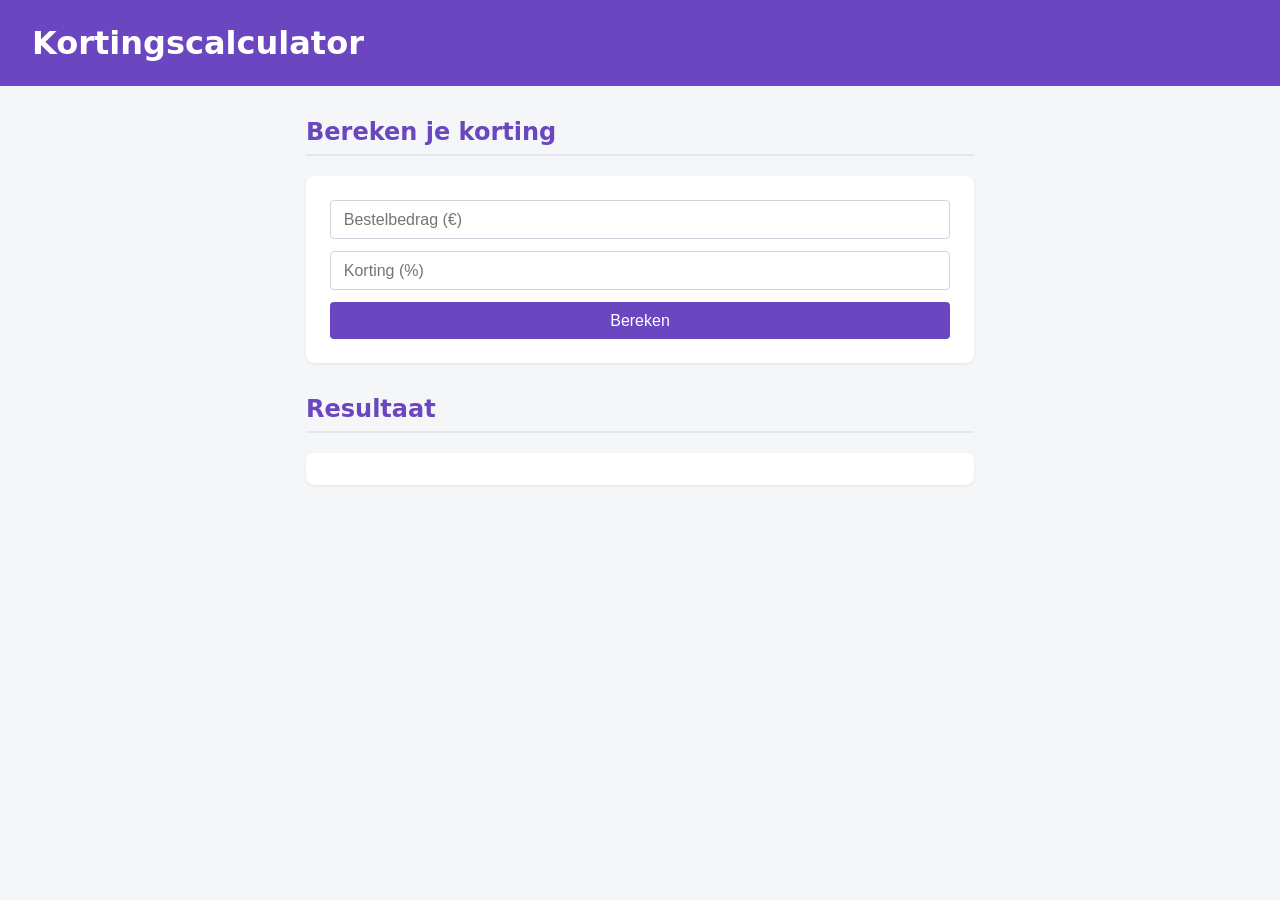
<file: week-02-herhaling/eindopdracht/index.html>
<!DOCTYPE html>
<html lang="nl">
<head>
  <meta charset="UTF-8">
  <meta name="viewport" content="width=device-width, initial-scale=1.0">
  <title>Kortingscalculator</title>
  <link rel="stylesheet" href="style.css">
</head>
<body>
  <header>
    <h1>Kortingscalculator</h1>
  </header>
  <main>
    <section class="form">
      <h2>Bereken je korting</h2>
      <form id="discount-form">
        <input type="number" id="amount" placeholder="Bestelbedrag (€)">
        <input type="number" id="discount" placeholder="Korting (%)">
        <button type="submit" id="submit">Bereken</button>
      </form>
    </section>
    <section>
      <h2>Resultaat</h2>
      <p id="result"></p>
    </section>
  </main>
  <script src="script.js"></script>
</body>
</html>
</file>
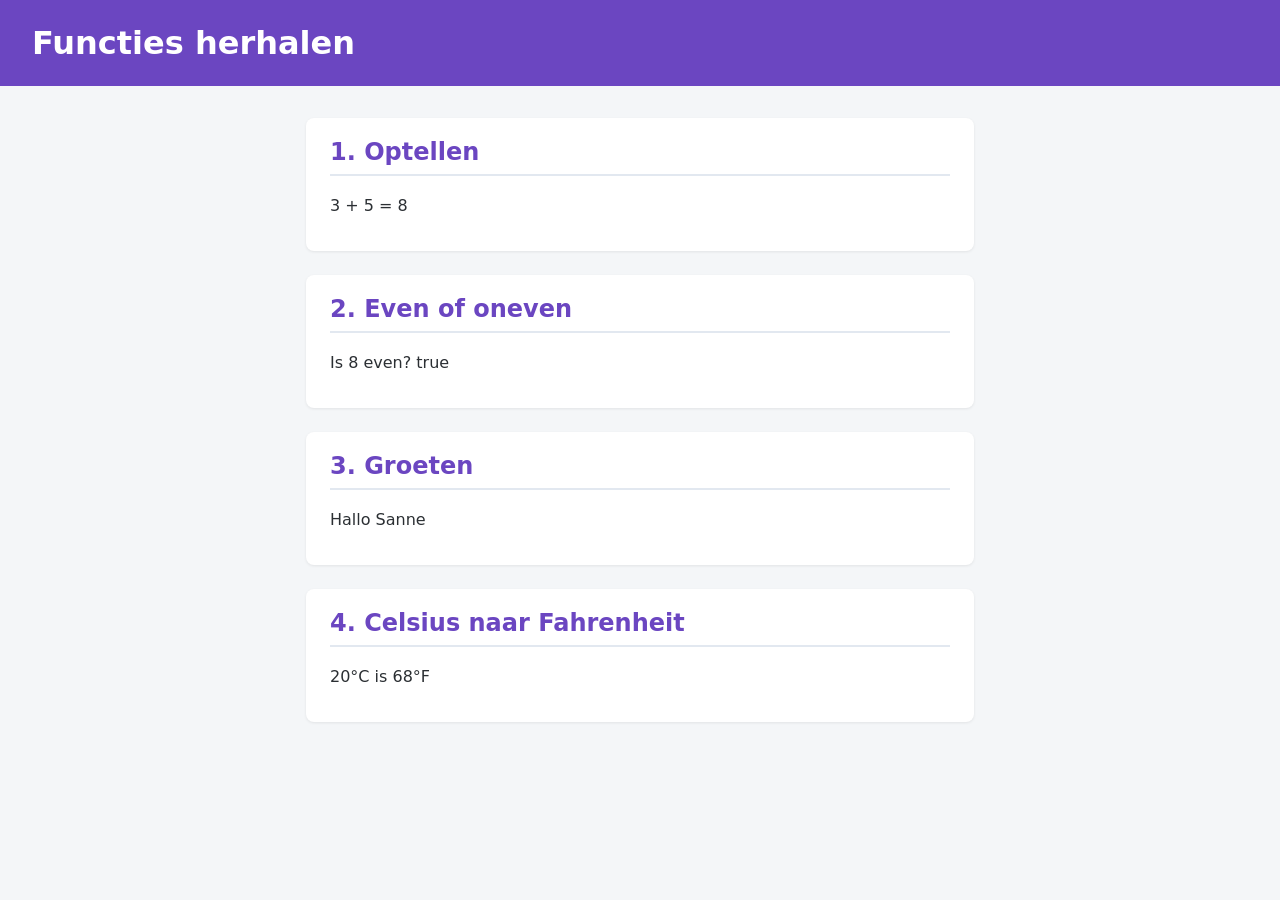
<file: week-02-herhaling/oefening-1/index.html>
<!DOCTYPE html>
<html lang="nl">
<head>
  <meta charset="UTF-8">
  <meta name="viewport" content="width=device-width, initial-scale=1.0">
  <title>Week 2 — Oefening 1: Functies</title>
  <link rel="stylesheet" href="style.css">
</head>
<body>

  <header>
    <h1>Functies herhalen</h1>
  </header>

  <main>

    <section>
      <h2>1. Optellen</h2>
      <p id="result-optellen"></p>
    </section>

    <section>
      <h2>2. Even of oneven</h2>
      <p id="result-even"></p>
    </section>

    <section>
      <h2>3. Groeten</h2>
      <p id="result-groet"></p>
    </section>

    <section>
      <h2>4. Celsius naar Fahrenheit</h2>
      <p id="result-temp"></p>
    </section>

  </main>

  <script src="script.js"></script>
</body>
</html>
</file>
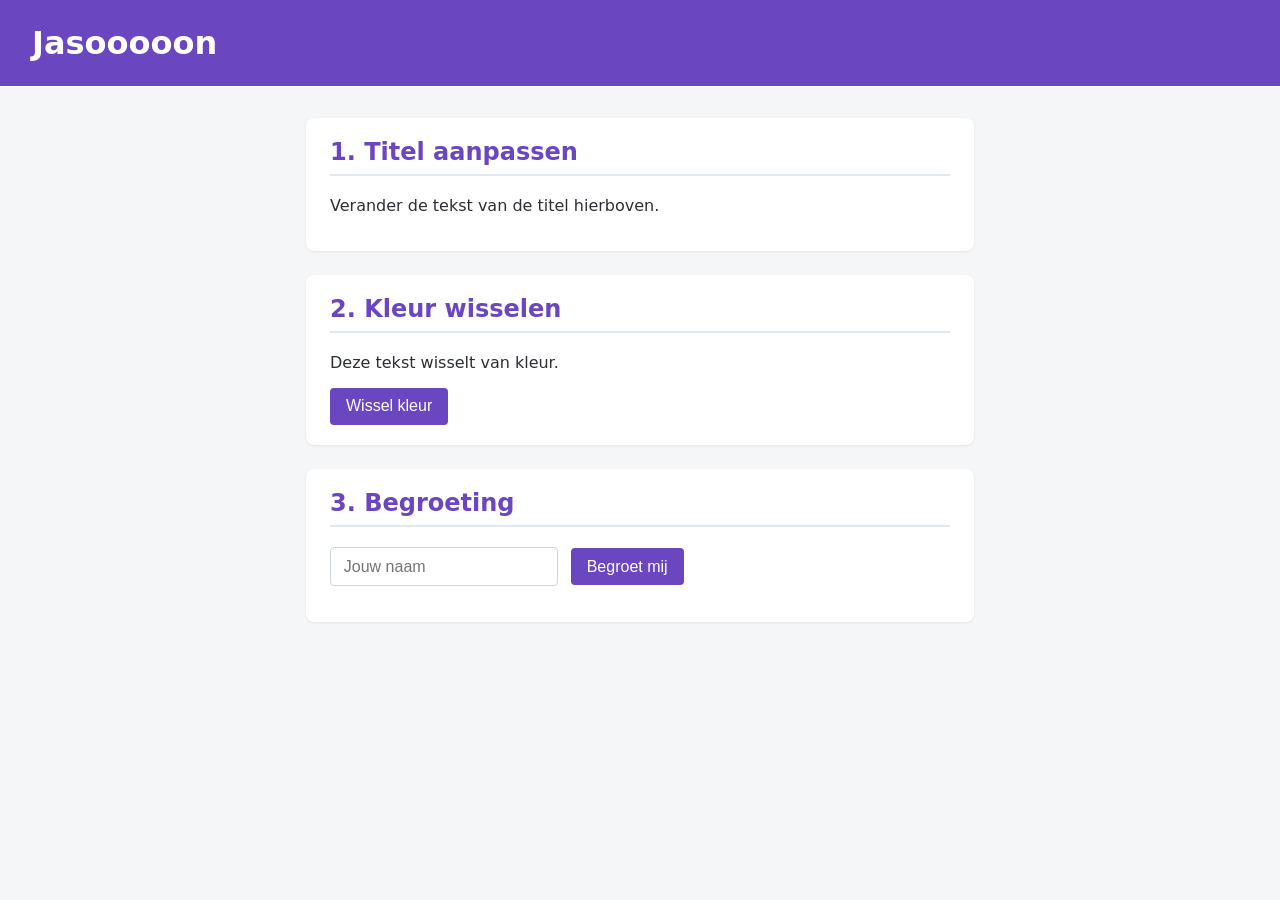
<file: week-02-herhaling/oefening-2/index.html>
<!DOCTYPE html>
<html lang="nl">
<head>
  <meta charset="UTF-8">
  <meta name="viewport" content="width=device-width, initial-scale=1.0">
  <title>Week 2 — Oefening 2: DOM-manipulatie</title>
  <link rel="stylesheet" href="style.css">
</head>
<body>

  <header>
    <h1 id="title">Basis DOM-manipulatie</h1>
  </header>

  <main>

    <section>
      <h2>1. Titel aanpassen</h2>
      <p>Verander de tekst van de titel hierboven.</p>
    </section>

    <section>
      <h2>2. Kleur wisselen</h2>
      <p id="message">Deze tekst wisselt van kleur.</p>
      <button id="toggle-btn">Wissel kleur</button>
    </section>

    <section>
      <h2>3. Begroeting</h2>
      <input type="text" id="name-input" placeholder="Jouw naam">
      <button id="greet-btn">Begroet mij</button>
      <p id="greeting"></p>
    </section>

  </main>

  <script src="script.js"></script>
</body>
</html>
</file>
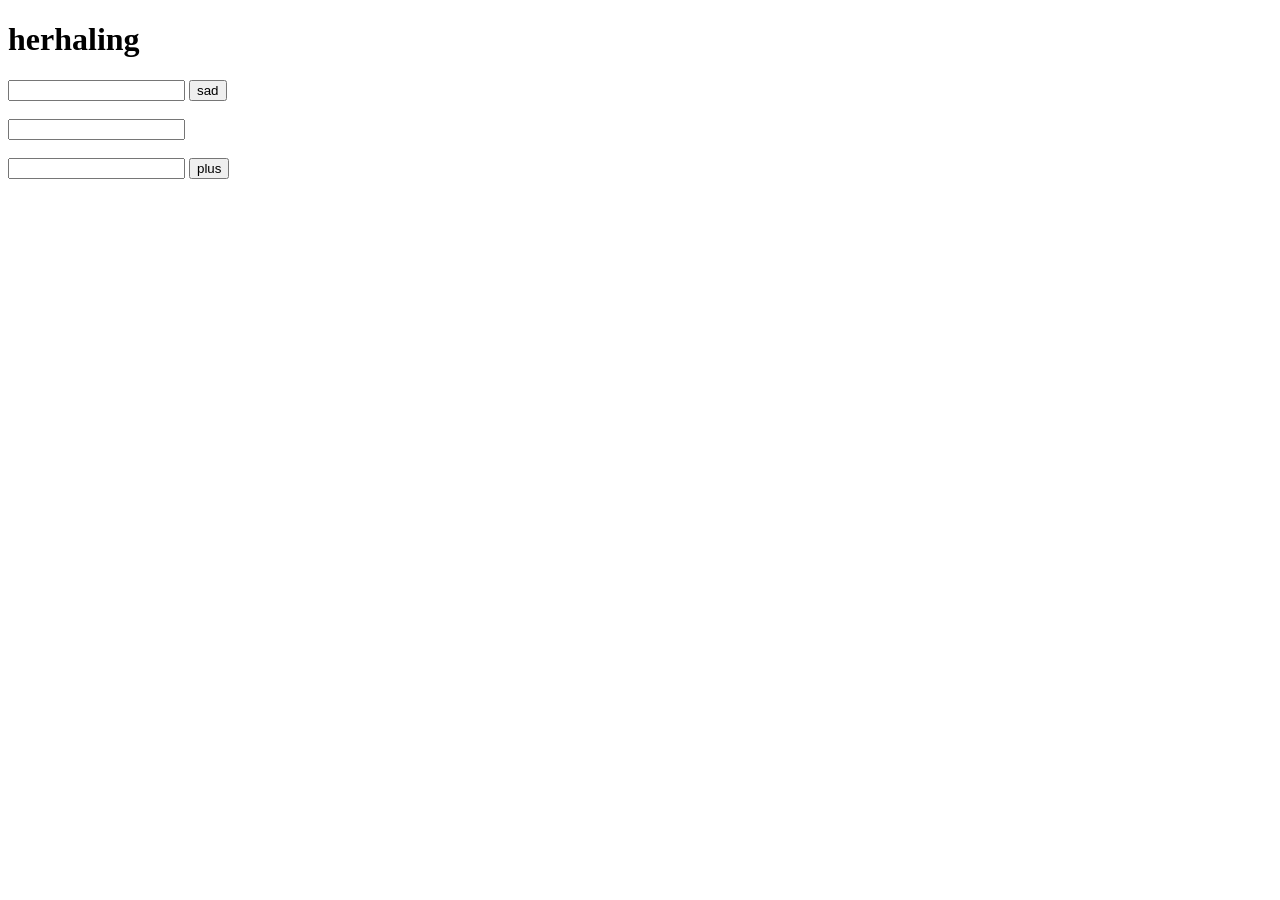
<file: week-02-herhaling/recap/index.html>
<!DOCTYPE html>
<html lang="nl">
<head>
  <meta charset="UTF-8">
  <meta name="viewport" content="width=device-width, initial-scale=1.0">
  <title>Week 2 — Oefening 2: DOM-manipulatie</title>
</head>
<body>
<h1>herhaling</h1>
 
 <p id="output"></p>
 <input type="text" id="input">
 <button id="button">sad</button> <br> <br>
 <input type="text" id="input2">
 <br> <br>
 <input type="text" id="input3">
 <button id="button plus">plus</button> 


<script src="script.js"></script>
</body>
</html>
</file>
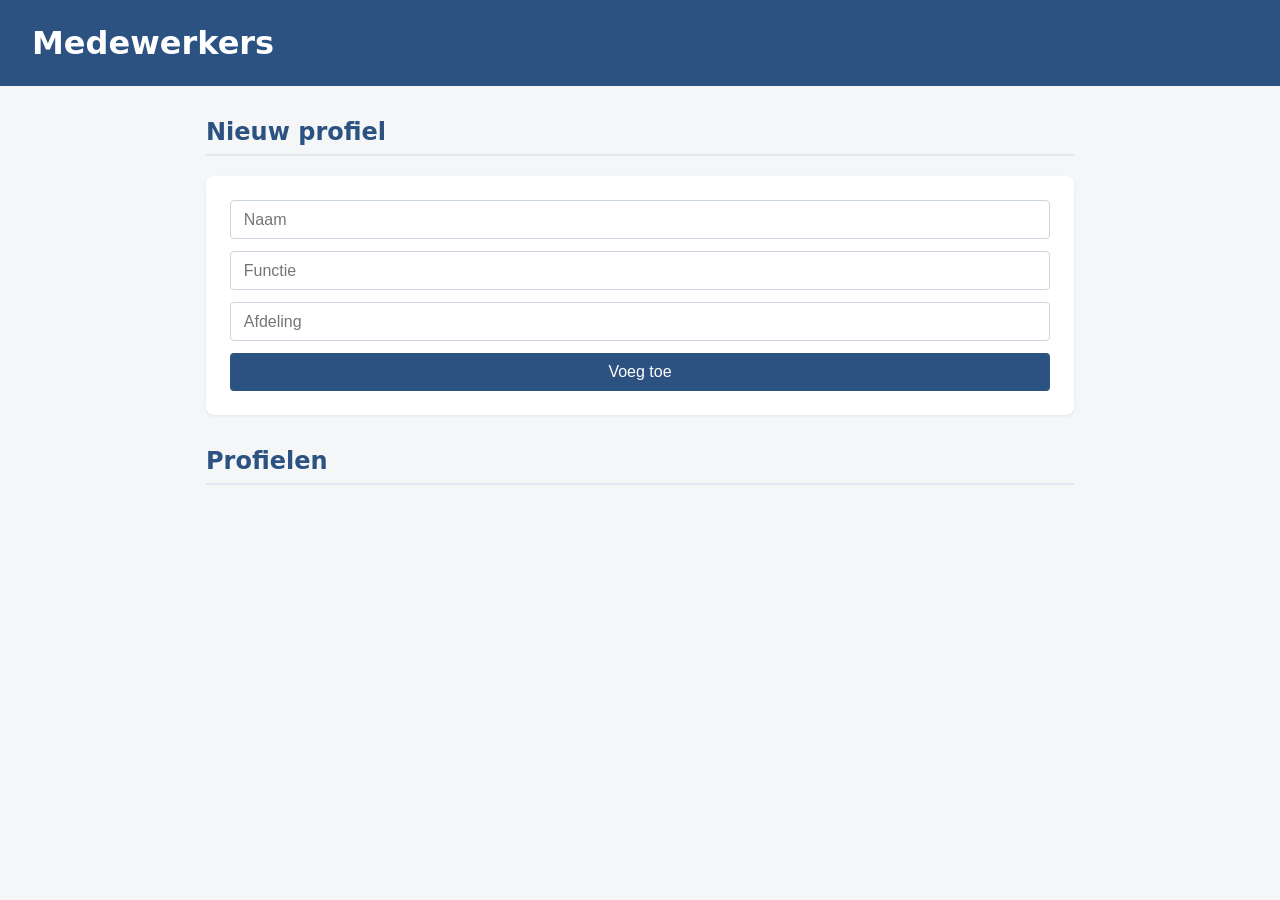
<file: week-03-moderne-syntax/eindopdracht/index.html>
<!DOCTYPE html>
<html lang="nl">
<head>
  <meta charset="UTF-8">
  <meta name="viewport" content="width=device-width, initial-scale=1.0">
  <title>Medewerker-profielpagina</title>
  <link rel="stylesheet" href="style.css">
</head>
<body>
  <header>
    <h1>Medewerkers</h1>
  </header>
  <main>
    <section class="form">
      <h2>Nieuw profiel</h2>
      <form id="profile-form">
        <input type="text" id="name" placeholder="Naam">
        <input type="text" id="role" placeholder="Functie">
        <input type="text" id="department" placeholder="Afdeling">
        <button type="submit">Voeg toe</button>
      </form>
    </section>
    <section class="profiles">
      <h2>Profielen</h2>
      <div id="profiles-list"></div>
    </section>
  </main>
  <script src="script.js"></script>
</body>
</html>
</file>
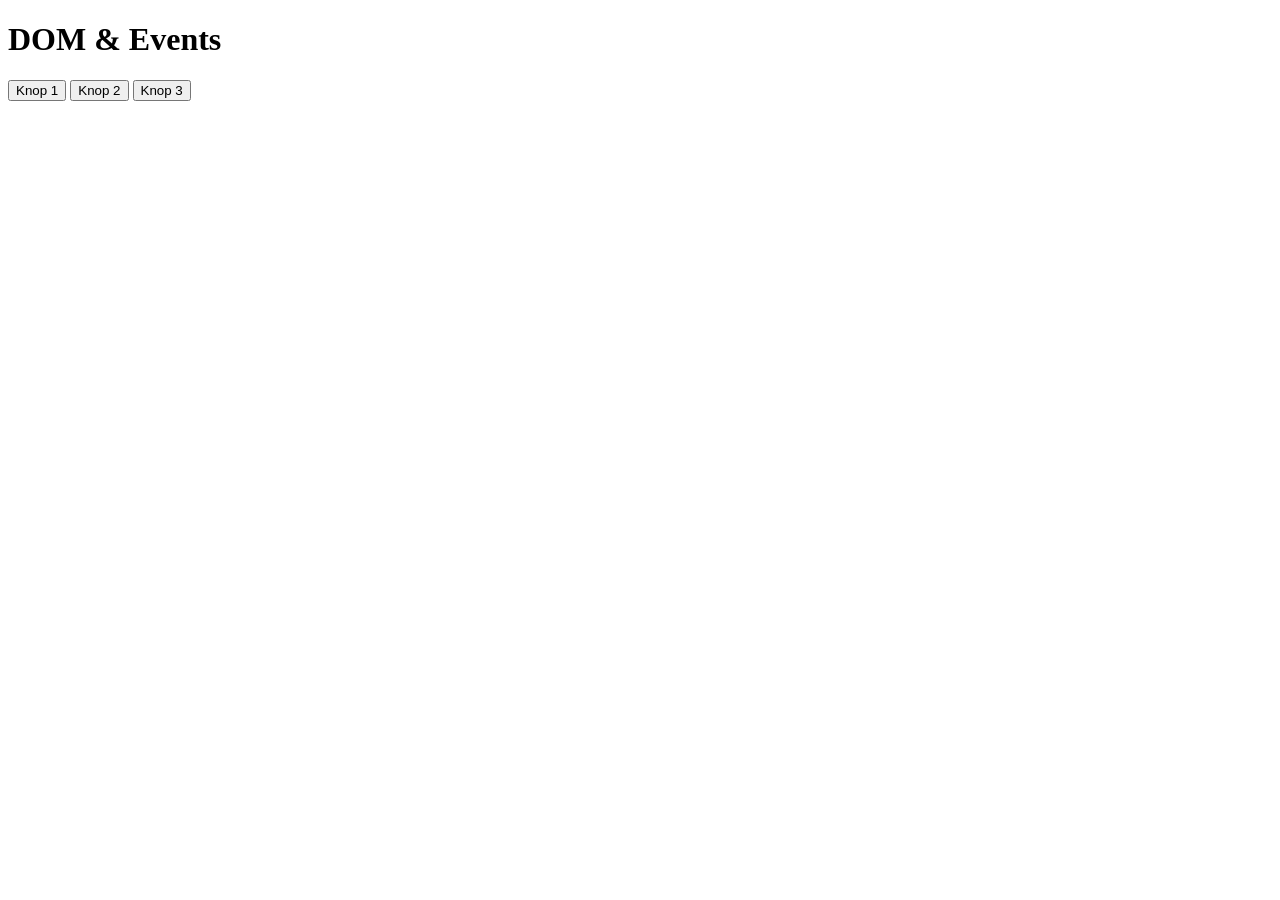
<file: week-03-moderne-syntax/oefening-2/index.html>
<!DOCTYPE html>
<html lang="nl">
<head>
  <meta charset="UTF-8">
  <meta name="viewport" content="width=device-width, initial-scale=1.0">
  <title>Oefening 2 — DOM aanpassen met events</title>
  <link rel="stylesheet" href="style.css">
</head>
<body>
  <header>
    <h1>DOM & Events</h1>
  </header>
  <main>
    <button id="btn-1">Knop 1</button>
    <button id="btn-2">Knop 2</button>
    <button id="btn-3">Knop 3</button>
    <p id="message"></p>
    <ul id="list"></ul>
  </main>
  <script src="script.js"></script>
</body>
</html>
</file>
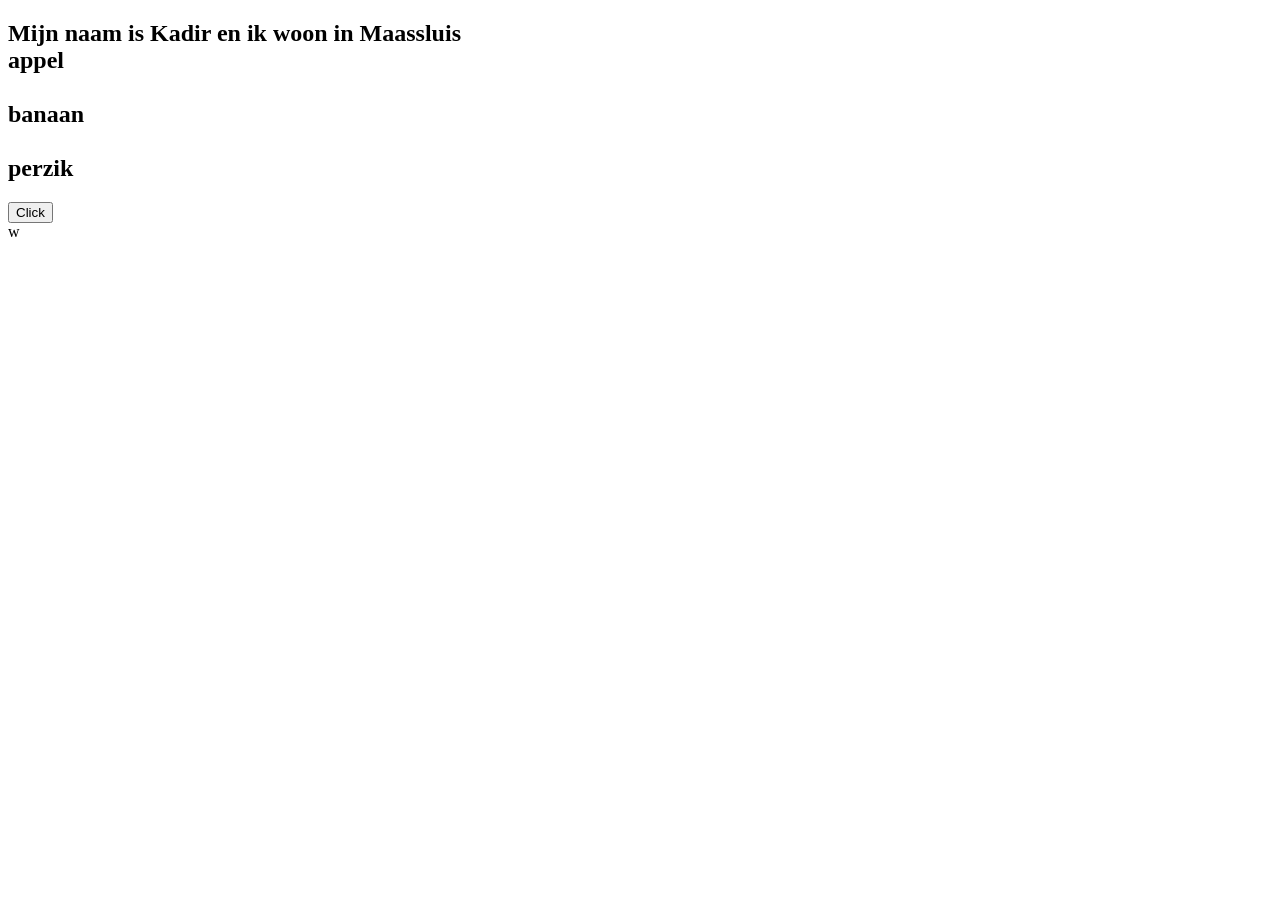
<file: week-03-moderne-syntax/uitleg/index.html>
<!DOCTYPE html>
<html lang="nl">
<head>
  <meta charset="UTF-8">
  <meta name="viewport" content="width=device-width, initial-scale=1.0">
  <title>Week 3 — Oefening 1</title>
 
<style>
  .active {
    background-color: red;
  }
  </style>

</head>
<body>
<h2 id="showname"></h2>

<h2 id="title"></h2>

<button id="btn">Click</button>

<section id="section">

</section>

  <script src="scipt.js"></script>
</body>
</html>w
</file>
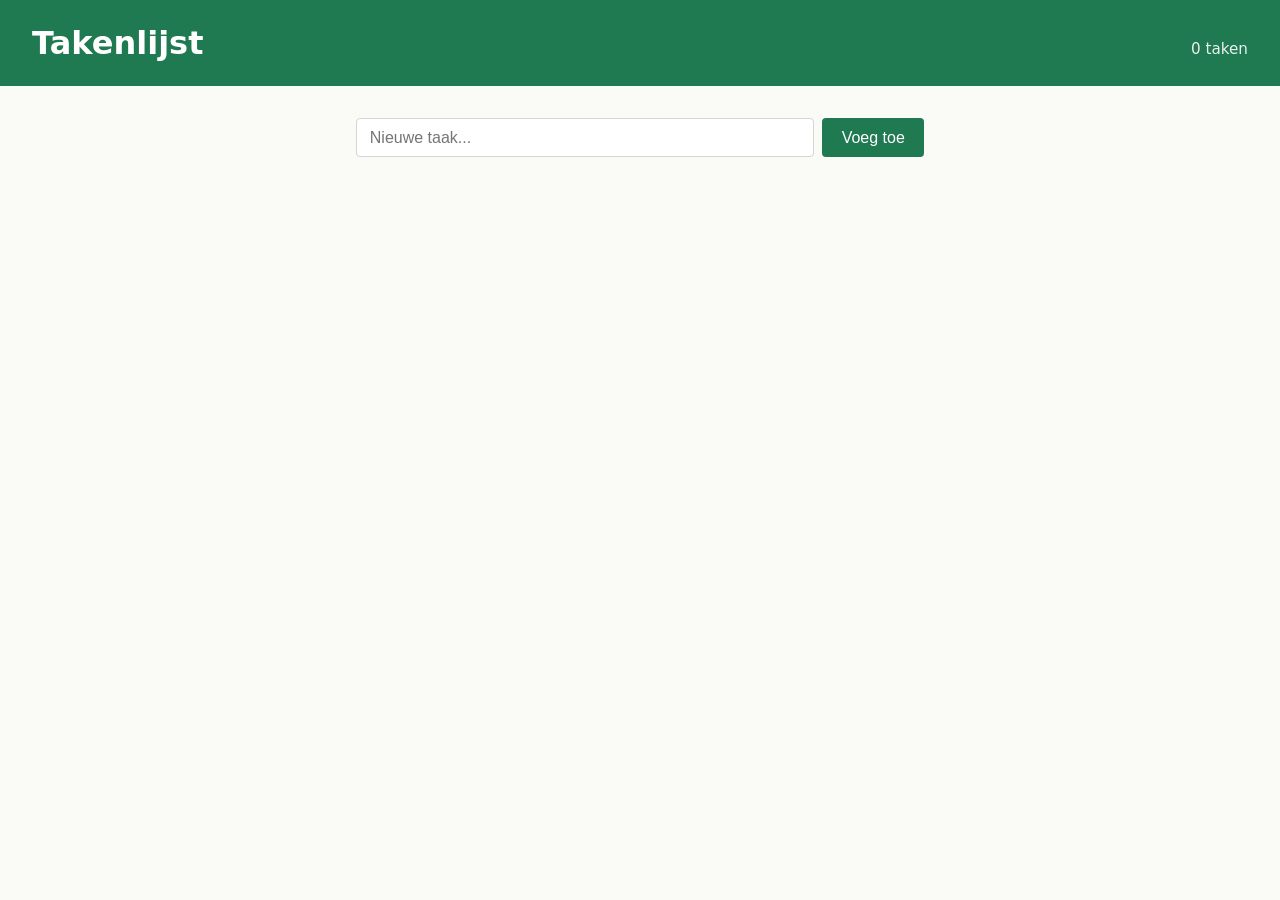
<file: week-04-dom-events/eindopdracht/index.html>
<!DOCTYPE html>
<html lang="nl">
<head>
  <meta charset="UTF-8">
  <meta name="viewport" content="width=device-width, initial-scale=1.0">
  <title>Takenlijst</title>
  <link rel="stylesheet" href="style.css">
</head>
<body>
  <header>
    <h1>Takenlijst</h1>
    <p id="counter">0 taken</p>
  </header>
  <main>
    <form id="task-form">
      <input type="text" id="task-input" placeholder="Nieuwe taak...">
      <button type="submit">Voeg toe</button>
    </form>
    <ul id="tasks"></ul>
  </main>
  <script src="script.js"></script>
</body>
</html>
</file>
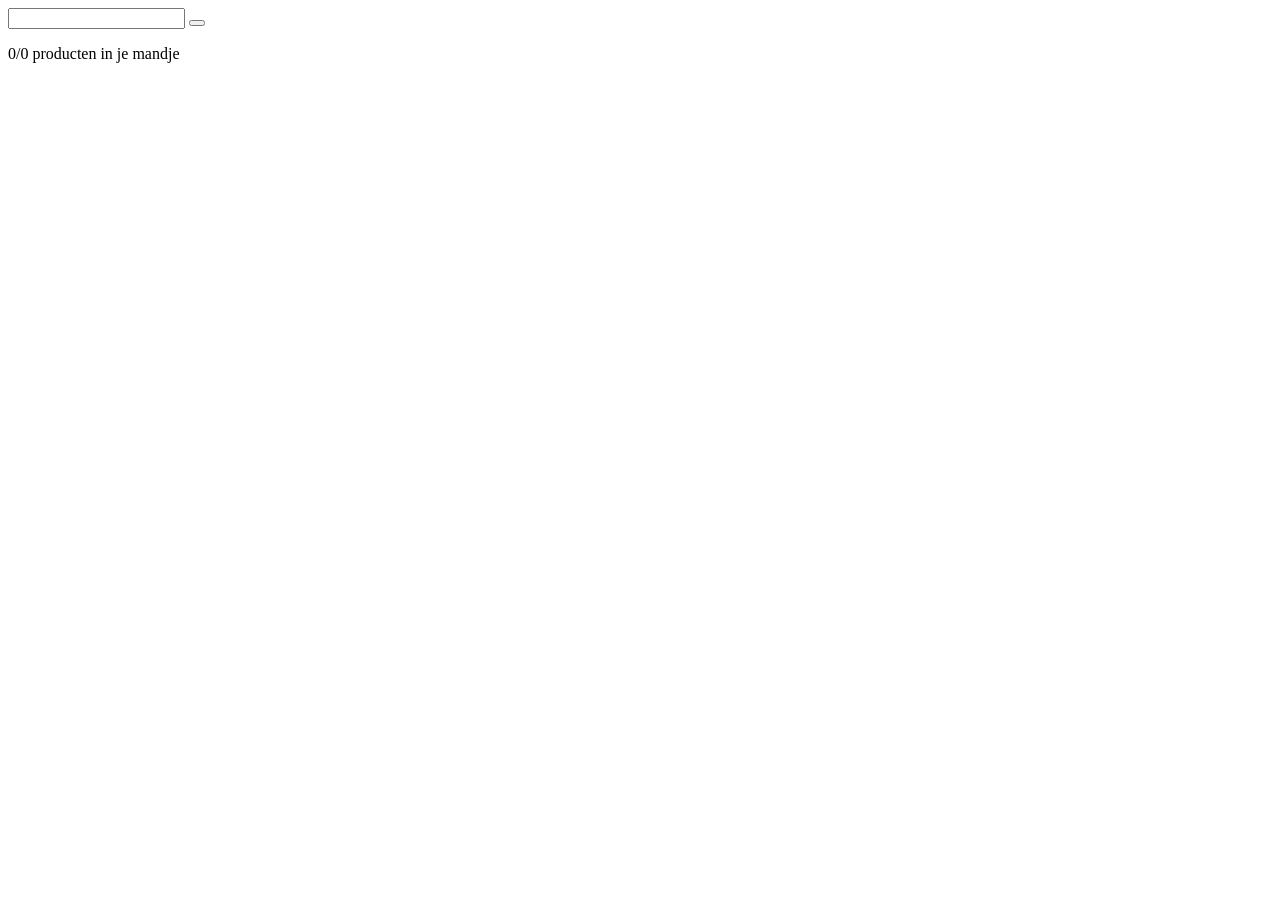
<file: week-04-dom-events/herhaling/index.html>
<!DOCTYPE html>
<html lang="nl">
<head>
  <meta charset="UTF-8">
  <meta name="viewport" content="width=device-width, initial-scale=1.0">
  <title>Takenlijst</title>
<link rel="stylesheet" href="style.css">
</head>
<body>
 <form id="shop-form">
 <input type="text" id="shop-input">
 <button></button>
 </form>
 <p id="counter"></p>
 <ul id="list">

 </ul>


 <script src="script.js"></script>
</body>
</html>
</file>
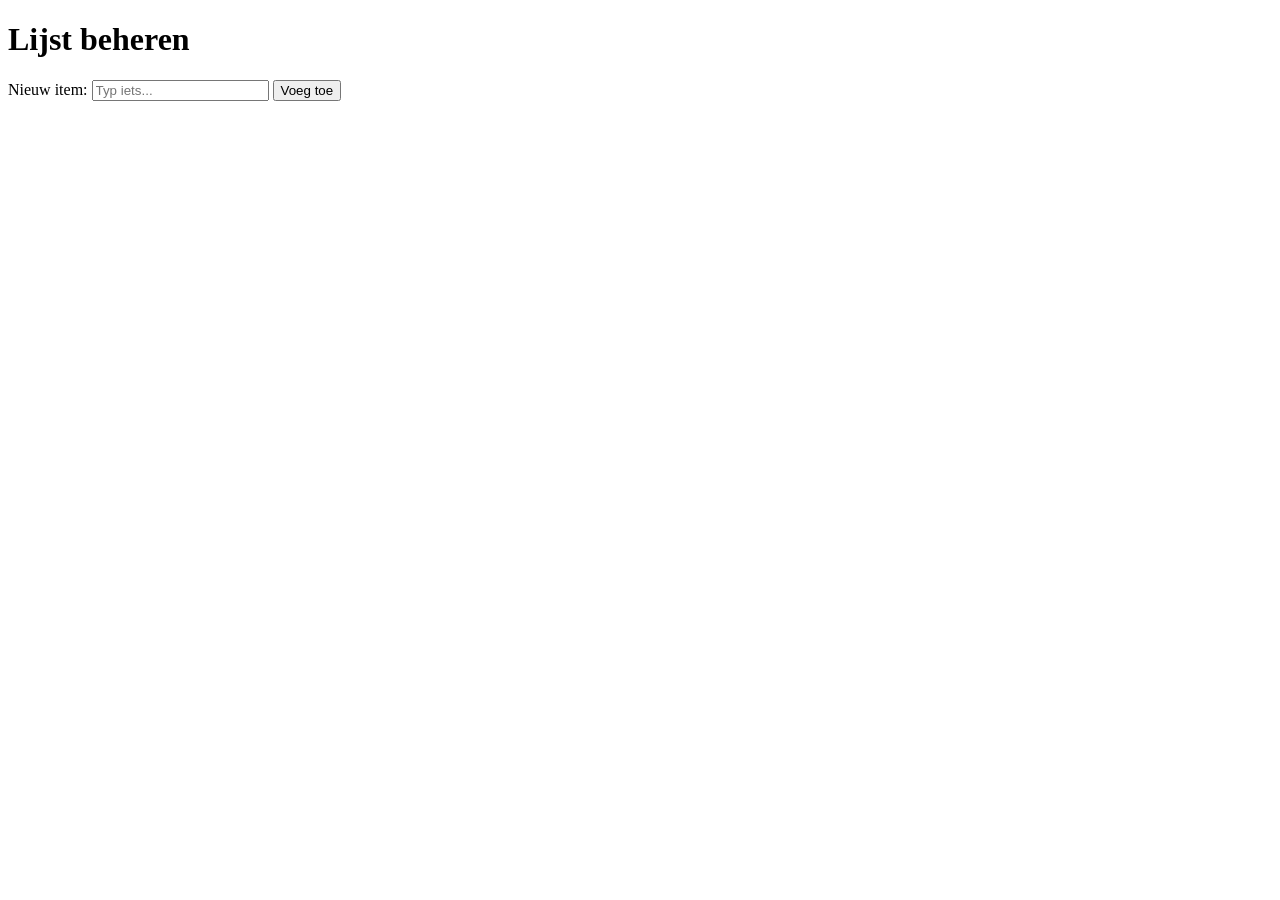
<file: week-04-dom-events/oefening-1/index.html>
<!DOCTYPE html>
<html lang="nl">
<head>
  <meta charset="UTF-8">
  <meta name="viewport" content="width=device-width, initial-scale=1.0">
  <title>Oefening 1 — Elementen aanmaken en verwijderen</title>
</head>
<body>
  <main>
    <h1>Lijst beheren</h1>
    <label for="input">Nieuw item:</label>
    <input type="text" id="input" placeholder="Typ iets...">
    <button id="add">Voeg toe</button>
    <ul id="list"></ul>
  </main>
  <script src="script.js"></script>
</body>
</html>
</file>
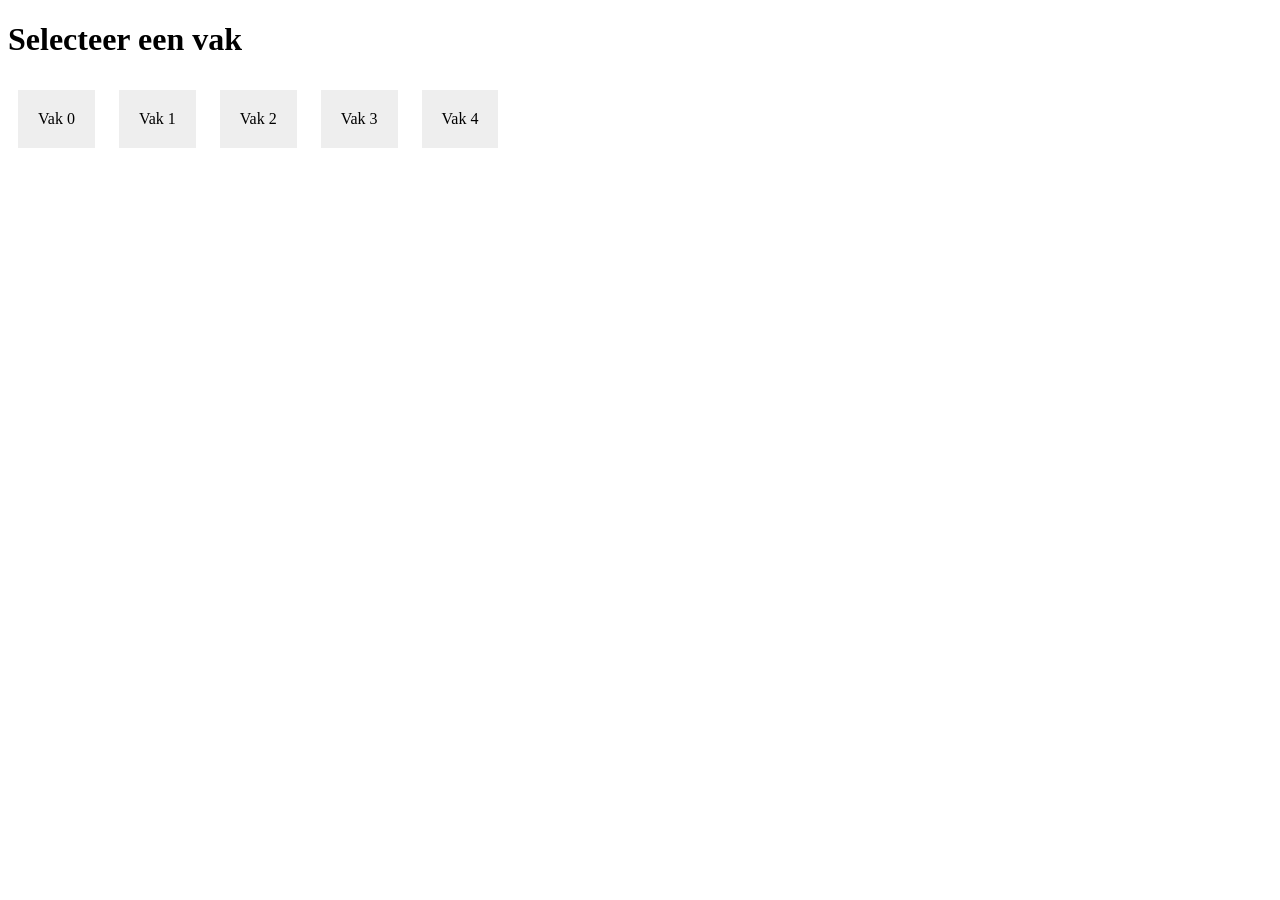
<file: week-04-dom-events/oefening-2/index.html>
<!DOCTYPE html>
<html lang="nl">
<head>
  <meta charset="UTF-8">
  <meta name="viewport" content="width=device-width, initial-scale=1.0">
  <title>Oefening 2 — Klassen en keyboard events</title>
  <link rel="stylesheet" href="style.css">
</head>
<body>
  <main>
    <h1>Selecteer een vak</h1>
    <div class="box">Vak 0</div>
    <div class="box">Vak 1</div>
    <div class="box">Vak 2</div>
    <div class="box">Vak 3</div>
    <div class="box">Vak 4</div>
  </main>
  <script src="script.js"></script>
</body>
</html>
</file>
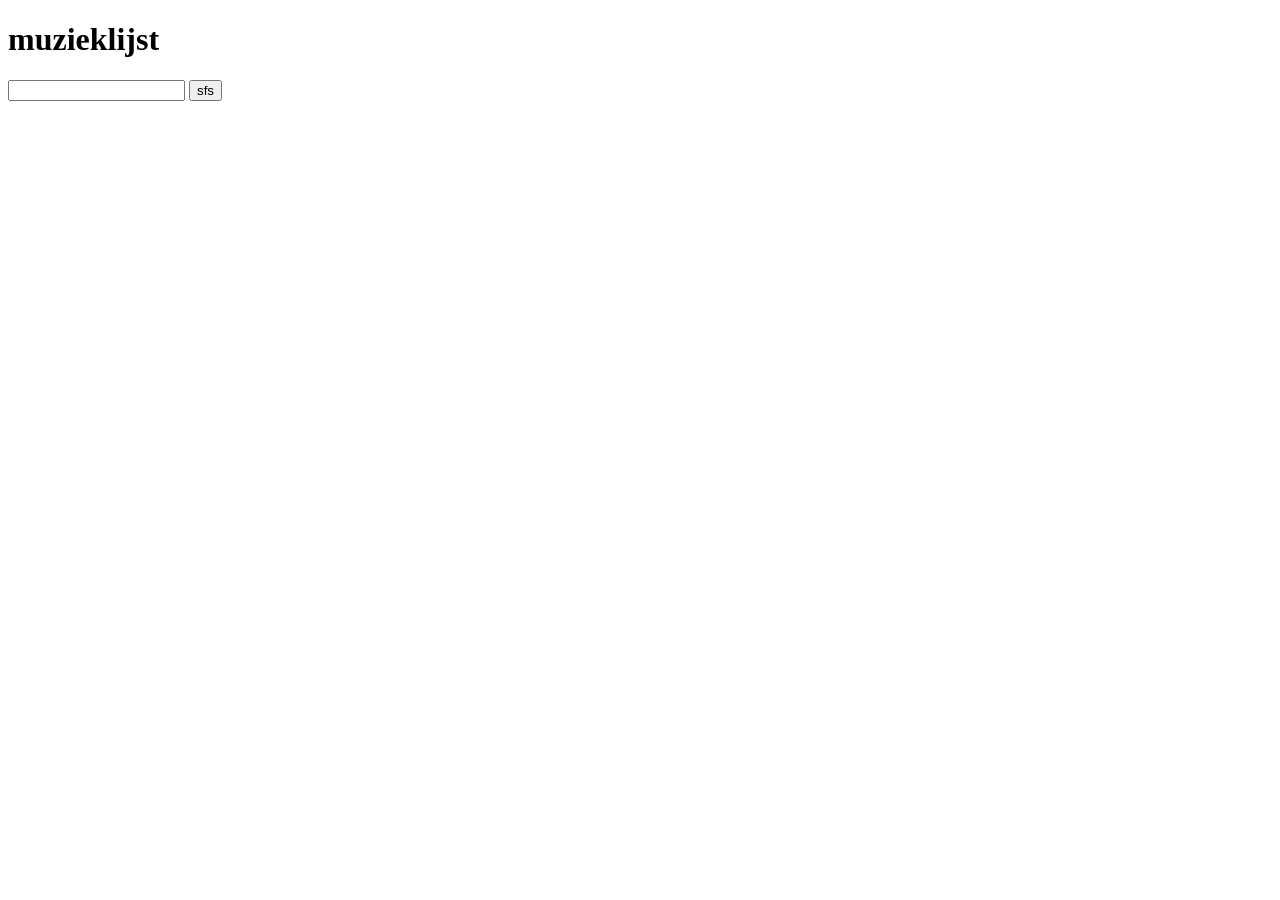
<file: week-04-dom-events/uitleg/index.html>
<!DOCTYPE html>
<html lang="nl">
<head>
  <meta charset="UTF-8">
  <meta name="viewport" content="width=device-width, initial-scale=1.0">
  <title>Oefening 2 — Klassen en keyboard events</title>
  
</head>
<body>
  <h1>muzieklijst</h1>
 <input type="text" id="songinput">
 <button id="btn">sfs</button>

 <ul id="songList"></ul>

    <script src="script.js"></script>
</body>
</html>
</file>
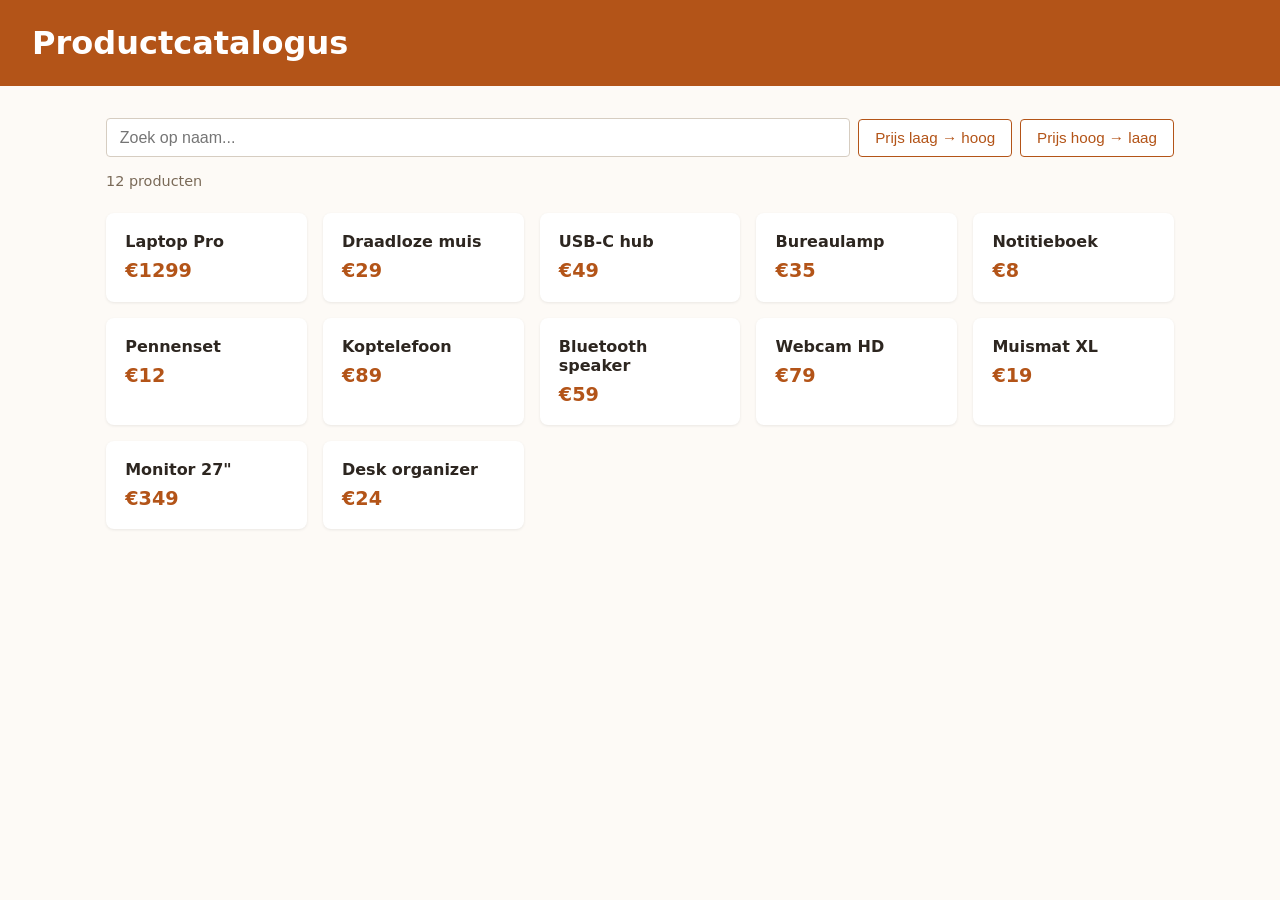
<file: week-05-array-methods/eindopdracht/index.html>
<!DOCTYPE html>
<html lang="nl">
<head>
  <meta charset="UTF-8">
  <meta name="viewport" content="width=device-width, initial-scale=1.0">
  <title>Productcatalogus</title>
  <link rel="stylesheet" href="style.css">
</head>
<body>
  <header>
    <h1>Productcatalogus</h1>
  </header>
  <main>
    <section class="filters">
      <input type="search" id="search-bar" placeholder="Zoek op naam...">
      <button id="sort-low">Prijs laag → hoog</button>
      <button id="sort-high">Prijs hoog → laag</button>
    </section>
    <p id="counter"></p>
    <section id="products"></section>
  </main>

  <script src="script.js"></script>
</body>
</html>
</file>
<file: week-02-herhaling/eindopdracht/style.css>
* {
  box-sizing: border-box;
}

body {
  font-family: system-ui, sans-serif;
  margin: 0;
  background: #f4f6f8;
  color: #2b2f33;
}

header {
  background: #6b46c1;
  color: white;
  padding: 1.5rem 2rem;
}

header h1 {
  margin: 0;
}

main {
  max-width: 700px;
  margin: 2rem auto;
  padding: 0 1rem;
  display: grid;
  gap: 2rem;
}

h2 {
  margin-top: 0;
  color: #6b46c1;
  border-bottom: 2px solid #e2e8f0;
  padding-bottom: 0.5rem;
}

form {
  display: grid;
  gap: 0.75rem;
  background: white;
  padding: 1.5rem;
  border-radius: 8px;
  box-shadow: 0 1px 3px rgba(0, 0, 0, 0.08);
}

input {
  padding: 0.6rem 0.8rem;
  border: 1px solid #cbd5e0;
  border-radius: 4px;
  font-size: 1rem;
}

input:focus {
  outline: none;
  border-color: #6b46c1;
}

button {
  padding: 0.6rem 1rem;
  background: #6b46c1;
  color: white;
  border: none;
  border-radius: 4px;
  font-size: 1rem;
  cursor: pointer;
}

button:hover {
  background: #553c9a;
}

#result {
  background: white;
  padding: 1rem 1.2rem;
  border-radius: 8px;
  box-shadow: 0 1px 3px rgba(0, 0, 0, 0.08);
  min-height: 1.5rem;
}
</file>
<file: week-02-herhaling/oefening-1/style.css>
* {
  box-sizing: border-box;
}

body {
  font-family: system-ui, sans-serif;
  margin: 0;
  background: #f4f6f8;
  color: #2b2f33;
}

header {
  background: #6b46c1;
  color: white;
  padding: 1.5rem 2rem;
}

header h1 {
  margin: 0;
}

main {
  max-width: 700px;
  margin: 2rem auto;
  padding: 0 1rem;
  display: grid;
  gap: 1.5rem;
}

section {
  background: white;
  padding: 1.25rem 1.5rem;
  border-radius: 8px;
  box-shadow: 0 1px 3px rgba(0, 0, 0, 0.08);
}

h2 {
  margin-top: 0;
  color: #6b46c1;
  border-bottom: 2px solid #e2e8f0;
  padding-bottom: 0.5rem;
}
</file>
<file: week-02-herhaling/oefening-2/style.css>
* {
  box-sizing: border-box;
}

body {
  font-family: system-ui, sans-serif;
  margin: 0;
  background: #f4f6f8;
  color: #2b2f33;
}

header {
  background: #6b46c1;
  color: white;
  padding: 1.5rem 2rem;
}

header h1 {
  margin: 0;
}

main {
  max-width: 700px;
  margin: 2rem auto;
  padding: 0 1rem;
  display: grid;
  gap: 1.5rem;
}

section {
  background: white;
  padding: 1.25rem 1.5rem;
  border-radius: 8px;
  box-shadow: 0 1px 3px rgba(0, 0, 0, 0.08);
}

h2 {
  margin-top: 0;
  color: #6b46c1;
  border-bottom: 2px solid #e2e8f0;
  padding-bottom: 0.5rem;
}

input {
  padding: 0.6rem 0.8rem;
  border: 1px solid #cbd5e0;
  border-radius: 4px;
  font-size: 1rem;
  margin-right: 0.5rem;
}

button {
  padding: 0.6rem 1rem;
  background: #6b46c1;
  color: white;
  border: none;
  border-radius: 4px;
  font-size: 1rem;
  cursor: pointer;
}

button:hover {
  background: #553c9a;
}
</file>
<file: week-03-moderne-syntax/eindopdracht/style.css>
* {
  box-sizing: border-box;
}

body {
  font-family: system-ui, sans-serif;
  margin: 0;
  background: #f4f6f8;
  color: #2b2f33;
}

header {
  background: #2c5282;
  color: white;
  padding: 1.5rem 2rem;
}

header h1 {
  margin: 0;
}

main {
  max-width: 900px;
  margin: 2rem auto;
  padding: 0 1rem;
  display: grid;
  gap: 2rem;
}

h2 {
  margin-top: 0;
  color: #2c5282;
  border-bottom: 2px solid #e2e8f0;
  padding-bottom: 0.5rem;
}

form {
  display: grid;
  gap: 0.75rem;
  background: white;
  padding: 1.5rem;
  border-radius: 8px;
  box-shadow: 0 1px 3px rgba(0, 0, 0, 0.08);
}

input {
  padding: 0.6rem 0.8rem;
  border: 1px solid #cbd5e0;
  border-radius: 4px;
  font-size: 1rem;
}

input:focus {
  outline: none;
  border-color: #2c5282;
}

button {
  padding: 0.6rem 1rem;
  background: #2c5282;
  color: white;
  border: none;
  border-radius: 4px;
  font-size: 1rem;
  cursor: pointer;
}

button:hover {
  background: #2a4365;
}

#profiles-list {
  display: grid;
  grid-template-columns: repeat(auto-fill, minmax(220px, 1fr));
  gap: 1rem;
}

#profiles-list article {
  background: white;
  padding: 1rem 1.2rem;
  border-radius: 8px;
  border-left: 4px solid #2c5282;
  box-shadow: 0 1px 3px rgba(0, 0, 0, 0.08);
}

#profiles-list h3 {
  margin: 0 0 0.5rem;
  color: #2c5282;
}

#profiles-list p {
  margin: 0.25rem 0;
  font-size: 0.95rem;
}
</file>
<file: week-03-moderne-syntax/oefening-2/style.css>
.active {
  background-color: yellow;
  font-weight: bold;
}
</file>
<file: week-04-dom-events/eindopdracht/style.css>
* {
  box-sizing: border-box;
}

body {
  font-family: system-ui, sans-serif;
  margin: 0;
  background: #fafaf7;
  color: #2d2d2d;
}

header {
  background: #1f7a52;
  color: white;
  padding: 1.5rem 2rem;
  display: flex;
  align-items: baseline;
  justify-content: space-between;
}

header h1 {
  margin: 0;
}

#counter {
  margin: 0;
  font-size: 0.95rem;
  opacity: 0.9;
}

main {
  max-width: 600px;
  margin: 2rem auto;
  padding: 0 1rem;
}

#task-form {
  display: flex;
  gap: 0.5rem;
  margin-bottom: 1.5rem;
}

#task-input {
  flex: 1;
  padding: 0.6rem 0.8rem;
  border: 1px solid #cfd8d3;
  border-radius: 4px;
  font-size: 1rem;
}

#task-input:focus {
  outline: none;
  border-color: #1f7a52;
}

#task-form button {
  padding: 0.6rem 1.2rem;
  background: #1f7a52;
  color: white;
  border: none;
  border-radius: 4px;
  font-size: 1rem;
  cursor: pointer;
}

#task-form button:hover {
  background: #155f3f;
}

#tasks {
  list-style: none;
  padding: 0;
  margin: 0;
}

#tasks li {
  display: flex;
  align-items: center;
  gap: 0.75rem;
  background: white;
  padding: 0.75rem 1rem;
  margin-bottom: 0.5rem;
  border-radius: 4px;
  border-left: 3px solid #1f7a52;
  box-shadow: 0 1px 2px rgba(0, 0, 0, 0.05);
}

#tasks span {
  flex: 1;
}

#tasks input[type="checkbox"]:checked + span,
#tasks li.afgevinkt span {
  text-decoration: line-through;
  color: #999;
}

#tasks button {
  padding: 0.3rem 0.6rem;
  background: transparent;
  color: #c0392b;
  border: 1px solid #e0c4c0;
  border-radius: 4px;
  font-size: 0.85rem;
  cursor: pointer;
}

#tasks button:hover {
  background: #c0392b;
  color: white;
  border-color: #c0392b;
}
</file>
<file: week-04-dom-events/herhaling/style.css>
.gekocht {
	color: #888;
	text-decoration: line-through;
}
</file>
<file: week-04-dom-events/oefening-2/style.css>
.box {
  padding: 20px;
  margin: 10px;
  background-color: #eee;
  cursor: pointer;
  display: inline-block;
}

.box.active {
  background-color: #007bff;
  color: white;
}
</file>
<file: week-05-array-methods/eindopdracht/style.css>
* {
  box-sizing: border-box;
}

body {
  font-family: system-ui, sans-serif;
  margin: 0;
  background: #fdfaf6;
  color: #2d2620;
}

header {
  background: #b35418;
  color: white;
  padding: 1.5rem 2rem;
}

header h1 {
  margin: 0;
}

main {
  max-width: 1100px;
  margin: 2rem auto;
  padding: 0 1rem;
}

.filters {
  display: flex;
  flex-wrap: wrap;
  gap: 0.5rem;
  margin-bottom: 1rem;
  align-items: center;
}

#search-bar {
  flex: 1;
  min-width: 200px;
  padding: 0.6rem 0.8rem;
  border: 1px solid #d6cdc1;
  border-radius: 4px;
  font-size: 1rem;
}

#search-bar:focus {
  outline: none;
  border-color: #b35418;
}

.filters button {
  padding: 0.6rem 1rem;
  background: white;
  color: #b35418;
  border: 1px solid #b35418;
  border-radius: 4px;
  font-size: 0.95rem;
  cursor: pointer;
}

.filters button:hover {
  background: #b35418;
  color: white;
}

#counter {
  margin: 0 0 1.5rem;
  font-size: 0.9rem;
  color: #7a6a58;
}

#products {
  display: grid;
  grid-template-columns: repeat(auto-fill, minmax(200px, 1fr));
  gap: 1rem;
}

#products article {
  background: white;
  padding: 1.2rem;
  border-radius: 8px;
  box-shadow: 0 1px 3px rgba(0, 0, 0, 0.08);
  transition: transform 0.15s ease;
}

#products article:hover {
  transform: translateY(-2px);
  box-shadow: 0 4px 8px rgba(0, 0, 0, 0.1);
}

#products h3 {
  margin: 0 0 0.5rem;
  font-size: 1rem;
  color: #2d2620;
}

#products p {
  margin: 0;
  font-size: 1.2rem;
  font-weight: 600;
  color: #b35418;
}
</file>
